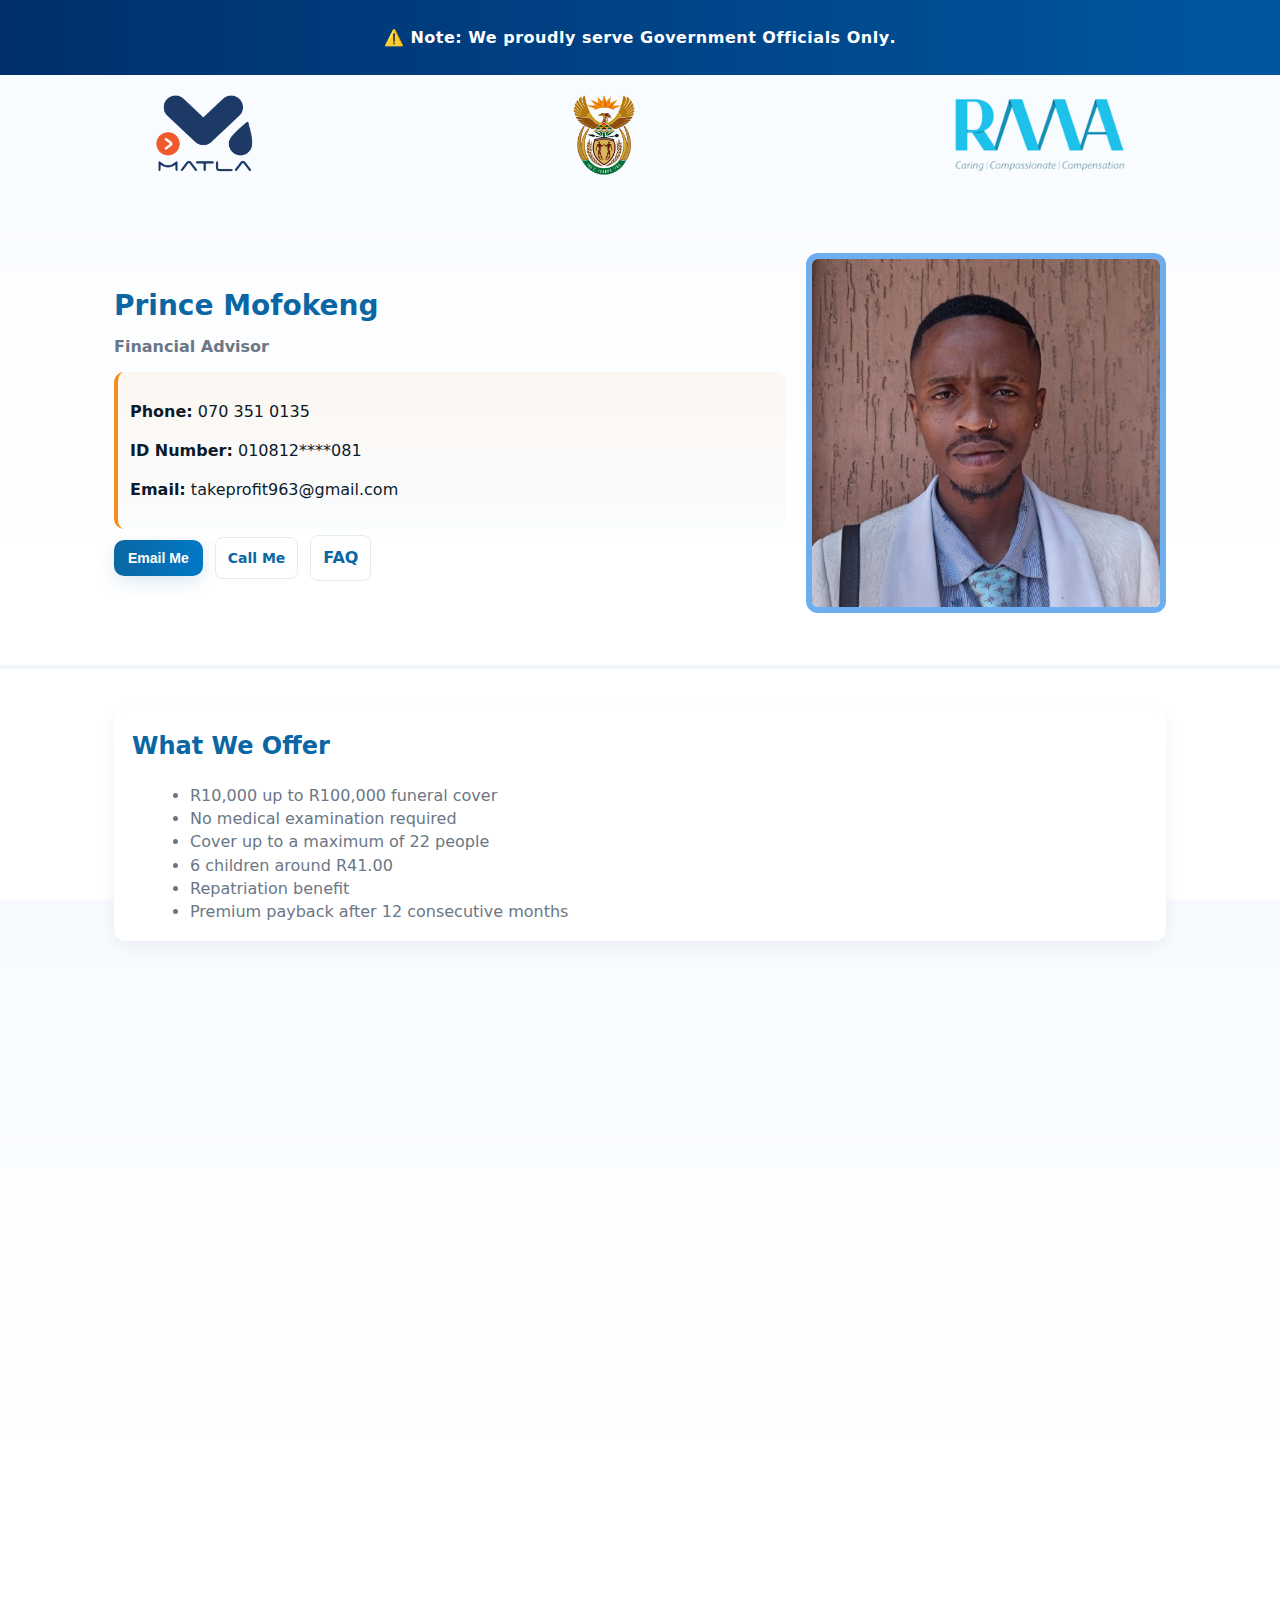
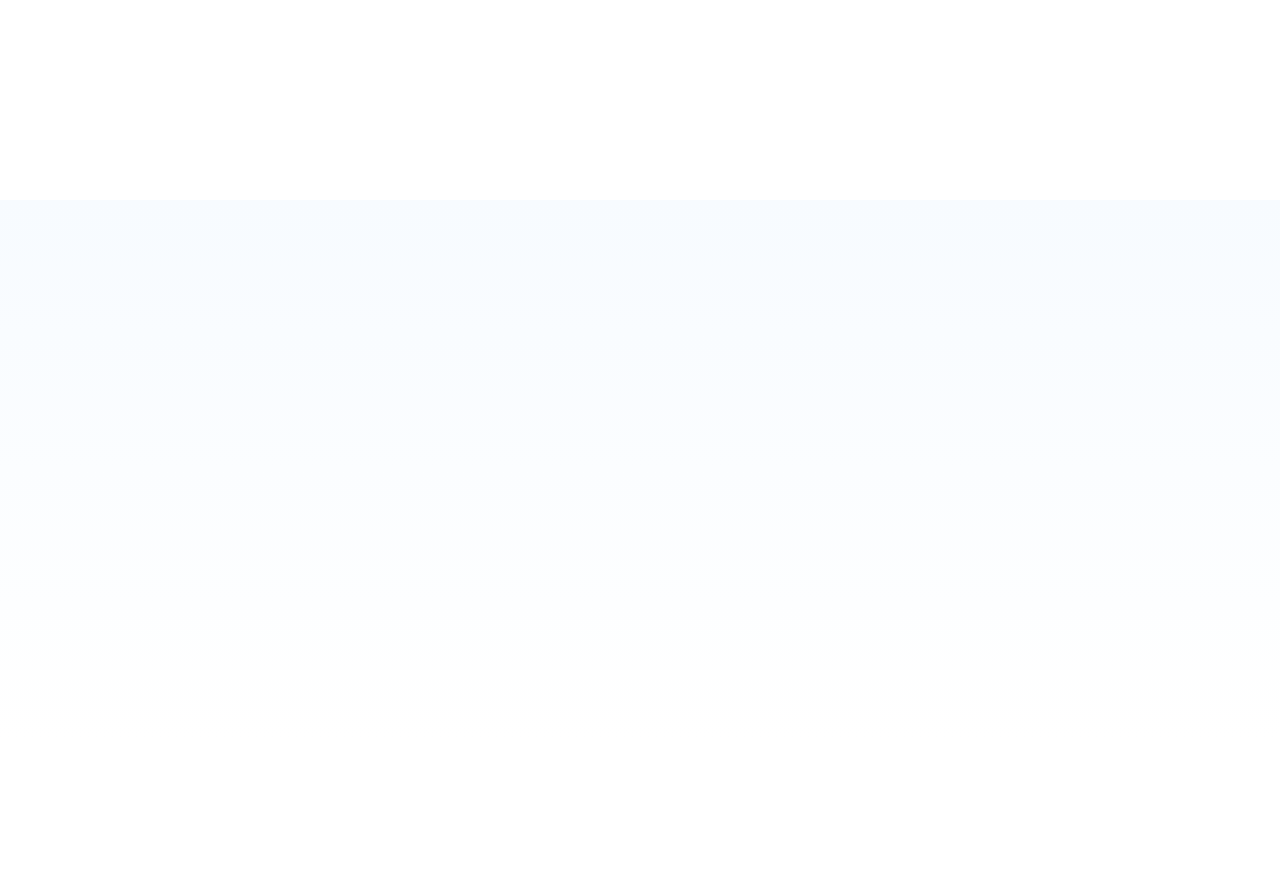
<file: index.html>
<!doctype html>
<html lang="en">
<head>
  <meta charset="utf-8" />
  <meta name="viewport" content="width=device-width, initial-scale=1" />
  <title>Matla Life— Prince Mofokeng</title>

  <!-- SEO / Meta -->
  <meta name="description" content="RMA Consolidated Funeral Cover Agent — Serving only government officials. Affordable funeral cover with value-added benefits." />
  <meta name="author" content="Pule Mathikha" />
  <meta property="og:title" content="RMA Agent Profile — Prince Mofokeng" />
  <meta property="og:description" content="RMA Consolidated Funeral Cover Agent for government officials offering comprehensive coverage." />
  <meta property="og:image" content="./img/Profile_pic.jpeg" />
  <meta property="og:type" content="website" />

  <!-- Favicon -->
  <link rel="icon" type="image/png" href="./img/partners/Matla-Logo.png" />

  <!-- Stylesheets -->
  <link rel="stylesheet" href="./static/theme.css" />
  <link rel="stylesheet" href="./static/partners.css" />
  <link rel="stylesheet" href="./static/gov_Banner.css" />
</head>

<body>
  <!-- Notice Banner -->
  <div class="gov-banner">
    <p>⚠️ <strong>Note:</strong> We proudly serve <strong>Government Officials Only</strong>.</p>
  </div>

  <!-- Logo Header -->
  <div class="header-logos">
    <div class="header-logo">
      <!-- Matla Life -->
      <a href="www.matlalife.co.za" target="_blank" rel="noopener noreferrer" title="Matla Life Website">
        <img src="./img/partners/Matla-Logo.png"
             alt="Matla Financial Services Logo"
             class="main-logo"
             loading="lazy" />
      </a>
    </div>

    <div class="gov-logo">
      <!-- Government -->
      <a href="https://www.gov.za/" target="_blank" rel="noopener noreferrer" title="Government website">
        <img src="./img/partners/Gov_Za.png"
             alt="Government Partner Logo"
             class="main-logo"
             loading="lazy" />
      </a>
    </div>

    <div class="gov-logo">
      <!-- RMA -->
      <a href="https://www.randmutual.co.za" target="_blank" rel="noopener noreferrer" title="Rand Mutual Assurance Website">
        <img src="./img/partners/RMA_logo.png"
             alt="Rand Mutual Assurance Logo"
             class="main-logo"
             loading="lazy" />
      </a>
    </div>
  </div>

  <!-- Hero Section -->
  <header class="hero">
    <div class="container hero-grid">
      <div class="hero-left">
        <h1 id="agent-name">Prince Mofokeng</h1>
        <p class="agent-role">Financial Advisor</p>

        <div class="agent-box">
          <p><strong>Phone:</strong> <span id="agent-box-phone">070 351 0135</span></p>
          <p><strong>ID Number:</strong> <span id="agent-box-number">010812****081</span></p>
          <p><strong>Email:</strong> <span id="agent-box-email">takeprofit963@gmail.com</span></p>
        </div>

        <div class="cta-row">
          <a href="mailto:takeprofit963@gmail.com" aria-label="Email Prince Mofokeng">
            <button class="btn btn-primary" title="Email the agent">Email Me</button>
          </a>

          <a class="btn btn-outline" href="tel:0703510135" aria-label="Call RMA Agent" title="Call Me">Call Me</a>

          <a class="faq-link" href="faq.html" class="btn btn-outline" title="Frequently Asked Questions" aria-label="View Frequently Asked Questions">FAQ</a>
        </div>
      </div>

      <div class="hero-right">
        <img id="agent-photo" src="./img/Profile_pic.jpeg" alt="Portrait of Prince Mofokeng, RMA Agent" loading="lazy" />
      </div>
    </div>
  </header>

  <!-- Main Content -->
  <main class="container">

    <!-- What We Offer -->
    <section class="card fade-in" id="offer">
      <h2>What We Offer</h2>
      <ul class="bullets">
        <li>R10,000 up to R100,000 funeral cover</li>
        <li>No medical examination required</li>
        <li>Cover up to a maximum of 22 people</li>
        <li>6 children around R41.00</li>
        <li>Repatriation benefit</li>
        <li>Premium payback after 12 consecutive months</li>
      </ul>
    </section>

    <!-- Value-Added Services -->
    <section class="card fade-in" id="value-added">
      <h2>Value-Added Services (optional)</h2>
      <ul class="bullets">
        <li>Airtime Benefit — R350</li>
        <li>Grocery — R1400</li>
        <li>Wills and Testaments</li>
        <li>Telephonic Trauma Counselling</li>
        <li>Tax and Financial Support</li>
        <li>Car Hire Option</li>
      </ul>
    </section>
    
        <!-- Matla Life Plan Section -->
    <section class="card fade-in" id="matla-life-plan">
      <h2>Matla Life Plan</h2>
      <p>
        The <strong>Matla Wills and Estate Benefit</strong> offers a free will drafting, collection, safe-keeping,
        and unlimited amendments at no cost. This policy is the most cost-effective way to provide
        funding to cover your estate legal costs. It can also prevent massive delays in administering
        your estate, saving your family from trauma and, at worst, financial ruin. Your cover amounts
        include fees up to <strong>R282,568</strong>.
      </p>
      <p>
        Capital Legacy Solutions (Pty) Ltd is an authorised financial services provider. The
        <em>Legacy Protection Plan™</em> is underwritten by Guardrisk Life Ltd, a licensed life insurer.
      </p>

      <div class="benefit-group">
        <div class="benefit-card">
          <h3>Matla Family Benefit</h3>
          <p>
            Provides a lump-sum payout upon the passing of you or a loved one, easing the financial burden
            of funeral expenses. It covers you, your spouse, children, and extended family with cover amounts
            ranging from <strong>R10,000</strong> to <strong>R150,000</strong>.
          </p>
          <p>
            Designed for flexibility, this benefit offers essential financial support for loved ones during
            difficult times.
          </p>
        </div>

        <!-- Matla Life Benefits -->
        <div class="benefit-card">
          <h3>Matla Life Benefit</h3>
          <p>
            Provides a lump-sum payout ensuring that your family or loved ones are financially secure in the
            event of your passing. It offers peace of mind and guarantees that your financial responsibilities
            are taken care of even after your death.
          </p>
          <p>
            This simple, no-medical life cover offers protection up to <strong>R1,500,000</strong>. Designed for
            accessibility and affordability, it ensures peace of mind against unforeseen circumstances.
          </p>
        </div>
      </div>
    </section>


















    <!-- Partner Logos -->
    <section class="partners fade-in">
      <h2>Our Trusted Partners</h2>
      <div class="logo-slider">
        <div class="logo-track">
          <img src="./img/partners/RMA_logo.png" alt="RMA Logo" loading="lazy" />

          <img src="./img/partners/matla-text.png" alt="Matla Financial Services Logo" loading="lazy" />

          <img src="./img/partners/Gov_Za.png" alt="Gov Logo" loading="lazy" />


          <img src="./img/partners/Cartel_Events_&_Catering.png" alt="Cartel Events & Catering Logo" loading="lazy" />
          <img src="./img/partners/C_L_logo.png" alt="C&L Logo" loading="lazy" />

          <!-- Duplicate set for seamless loop -->
          <img src="./img/partners/RMA_logo.png" alt="RMA Logo" loading="lazy" />
          <img src="./img/partners/Matla-Logo.png" alt="Matla Financial Services Logo" loading="lazy" />
          <img src="./img/partners/Cartel_Events_&_Catering.png" alt="Cartel Events & Catering Logo" loading="lazy" />
          <img src="./img/partners/C_L_logo_Text.png" alt="C&L Logo" loading="lazy" />

          <img src="./img/partners/Gov_Za.png" alt="Gov Logo" loading="lazy" />
        </div>
      </div>
    </section>
  </main>

  <!-- Footer -->
  <footer class="card fade-in" id="contact">
    <h2>Contact & Get a Quote</h2>
    <p>
      We serve <strong>Government Officials Only</strong>.  
      Call RMA Contact Centre at <strong>0860 222 132</strong> or email  
      <a href="mailto:contactcentre@randmutual.co.za">contactcentre@randmutual.co.za</a>.
    </p>

    <div class="contact-cta">
      <a class="btn btn-primary" href="mailto:takeprofit963@gmail.com" aria-label="Email Prince Mofokeng">Email Me</a>
      <a class="btn btn-outline" href="tel:0703510135" aria-label="Call RMA Agent">Call Me</a>
      <a class="btn btn-outline" href="tel:0860222132" aria-label="Call RMA Contact Centre">Call Contact Centre</a>
    </div>

    <div class="footer-info">
      <p><strong>Office Hours:</strong> Mon – Fri, 8:00 – 17:30</p>
      <p><strong>Phone:</strong> +27 (0) 10 065 2659 | +27 (0) 10 061 1885</p>
      <p><strong>Address:</strong> 23 Wellington Rd, Parktown, Johannesburg, 2193</p>
    </div>

    <p class="small-note">
      Prince Mofokeng © 2025 Junior Financial Advisor —  
      <a href="https://www.matlalife.co.za" target="_blank" rel="noopener noreferrer">Matla Life</a>
    </p>
  </footer>


  <!-- JS Animations -->
  <script src="animation.js" defer></script>
</body>
</html>
</file>
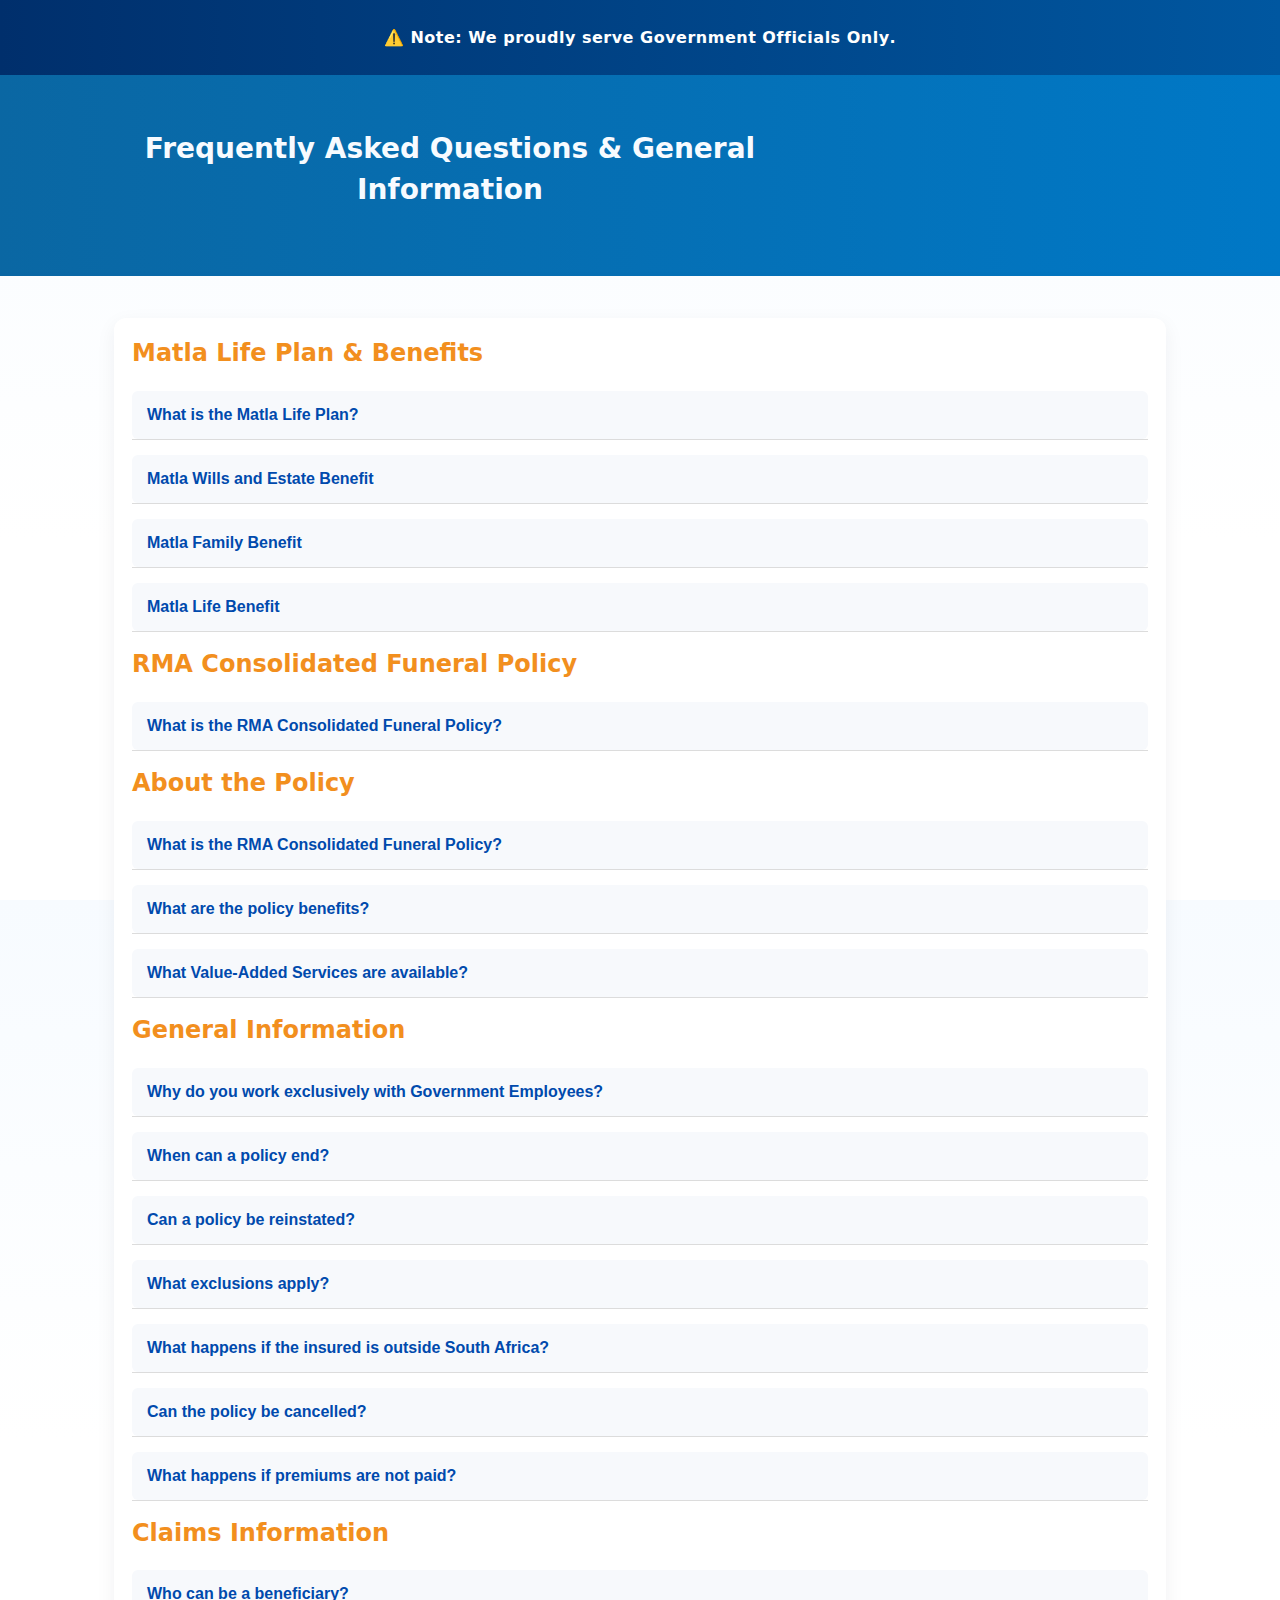
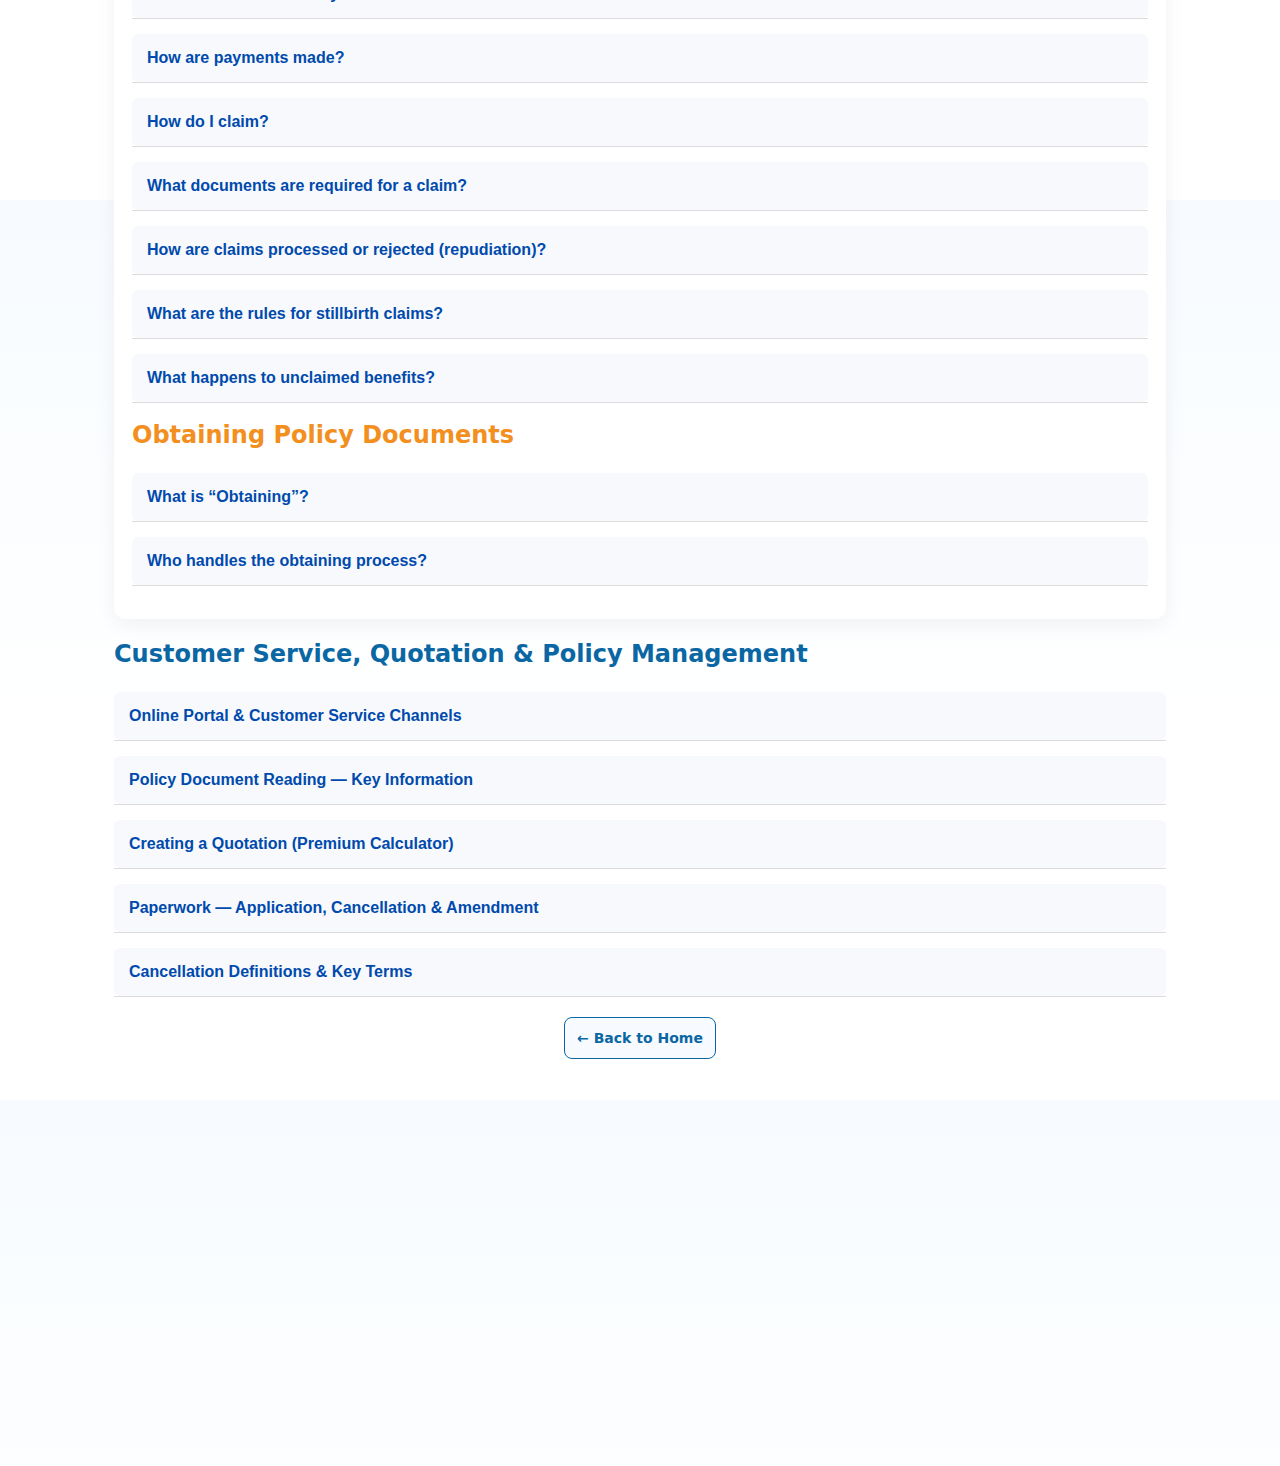
<file: faq.html>
<!DOCTYPE html>
<html lang="en">
<head>
  <meta charset="UTF-8" />
  <meta name="viewport" content="width=device-width, initial-scale=1.0" />
  <title>FAQ — RMA Consolidated Funeral Policy</title>

  <!-- SEO / Meta -->
  <meta name="description" content="Frequently Asked Questions and General Information about the RMA Funeral Policy for government officials." />
  <meta name="author" content="Pule Mathikha" />
  <meta property="og:title" content="RMA FAQ — Pule Mathikha" />
  <meta property="og:description" content="Find answers to common questions about the RMA Consolidated Funeral Policy for government officials." />
  <meta property="og:image" content="./img/Profile_pic.jpeg" />
  <meta property="og:type" content="website" />
  <!-- Favicon -->
  <link rel="icon" type="image/png" href="./img/partners/Matla-Logo.png" />



  <!-- Stylesheets -->
  <link rel="stylesheet" href="./static/theme.css" />
  <link rel="stylesheet" href="static/partners.css" />
  <link rel="stylesheet" href="static/faq.css" />
  <link rel="stylesheet" href="static/nav_faq.css" />
  <link rel="stylesheet" href="./static/gov_Banner.css">
</head>

<body>

  <!-- Notice Banner -->
  <div class="gov-banner">
    <p>⚠️ <strong>Note:</strong> We proudly serve <strong>Government Officials Only</strong>.</p>
  </div>


  <!-- Header -->
  <header class="hero small-hero">
    <div class="container hero-grid">
      <div class="hero-left">
        
        <h1 class="agent-role">Frequently Asked Questions & General Information</h1>
      </div>
    </div>
  </header>

  <!-- FAQ Section -->
  <main class="container">
    <section class="card fade-in" id="faq">


            <!-- MATLA LIFE PLAN -->
      <h2>Matla Life Plan & Benefits</h2>

      <div class="faq-item">
        <button class="faq-question">What is the Matla Life Plan?</button>
        <div class="faq-answer">
          <p>
            The Matla Life Plan offers comprehensive financial protection through three key benefits:
            the <strong>Matla Wills and Estate Benefit</strong>, the <strong>Matla Family Benefit</strong>, and
            the <strong>Matla Life Benefit</strong>. These benefits are designed to support families
            during difficult times, ensuring stability, peace of mind, and security.
          </p>
        </div>
      </div>

      <div class="faq-item">
        <button class="faq-question">Matla Wills and Estate Benefit</button>
        <div class="faq-answer">
          <p>
            The <strong>Matla Wills and Estate Benefit</strong> offers a free will drafting, collection,
            safe-keeping, and unlimited amendments at no cost. This benefit ensures that your
            estate is legally secure and prevents unnecessary delays and costs during estate
            administration.
          </p>
          <ul>
            <li>Free will drafting and collection service.</li>
            <li>Unlimited amendments at no extra cost.</li>
            <li>Covers estate legal costs up to <strong>R282,568</strong>.</li>
            <li>Reduces trauma and potential financial ruin for your family.</li>
          </ul>
          <p>
            Capital Legacy Solutions (Pty) Ltd is an authorised financial services provider.
            The Legacy Protection Plan™ is underwritten by Guardrisk Life Ltd, a licensed life insurer.
          </p>
        </div>
      </div>

      <div class="faq-item">
        <button class="faq-question">Matla Family Benefit</button>
        <div class="faq-answer">
          <p>
            The <strong>Matla Family Benefit</strong> provides a lump sum payout upon the passing
            of you or a loved one. This helps ease the financial burden of funeral expenses
            while offering flexibility and support for extended family members.
          </p>
          <ul>
            <li>Provides a lump sum to cover funeral and related expenses.</li>
            <li>Cover ranges from <strong>R10,000 to R150,000</strong>.</li>
            <li>Includes spouse, children, and extended family members.</li>
            <li>Designed for flexibility and immediate support during difficult times.</li>
          </ul>
        </div>
      </div>

      <div class="faq-item">
        <button class="faq-question">Matla Life Benefit</button>
        <div class="faq-answer">
          <p>
            The <strong>Matla Life Benefit</strong> provides a lump sum payout upon the policyholder’s
            death to ensure your loved ones remain financially secure. It’s designed to protect
            your family’s future by covering ongoing financial obligations.
          </p>
          <ul>
            <li>Basic life cover with no medical examination required.</li>
            <li>Cover up to <strong>R1,500,000</strong>.</li>
            <li>Ensures your family remains financially secure after your passing.</li>
            <li>Provides peace of mind and easy accessibility.</li>
          </ul>
        </div>
      </div>

      <!-- RMA -->
      <h2>RMA Consolidated Funeral Policy</h2>

      <div class="faq-item">
        <button class="faq-question">What is the RMA Consolidated Funeral Policy?</button>
        <div class="faq-answer">
          <p>The RMA Consolidated Funeral Policy allows you to combine multiple funeral plans into one comprehensive and affordable plan while maintaining or increasing cover value.</p>
          <ul>
            <li>Consolidates existing funeral policies into one simple plan.</li>
            <li>Saves up to <strong>50%</strong> on premiums.</li>
            <li>Ensures all benefits meet client needs.</li>
          </ul>
        </div>
      </div>

      <!-- ABOUT THE POLICY -->
      <h2>About the Policy</h2>

      <div class="faq-item">
        <button class="faq-question">What is the RMA Consolidated Funeral Policy?</button>
        <div class="faq-answer">
          <p>This policy allows policyholders to consolidate multiple funeral plans under one cost-effective plan while potentially increasing cover and saving up to <strong>50%</strong> on premiums.</p>
          <ul>
            <li>Combines existing funeral policies into a single manageable policy.</li>
            <li>Reduces premium duplication and administrative burden.</li>
            <li>Ensures all changes align with client needs and affordability.</li>
          </ul>
        </div>
      </div>

      <div class="faq-item">
        <button class="faq-question">What are the policy benefits?</button>
        <div class="faq-answer">
          <ul>
            <li>Funeral lump-sum payout.</li>
            <li>Annual premium and benefit increase options:
              <ul>
                <li>No increase</li>
                <li>5% premium increase / 4% benefit increase</li>
                <li>10% premium increase / 8% benefit increase</li>
              </ul>
            </li>
            <li>30-day free cover period.</li>
            <li>Annual premium payback (cashback over 12 months).</li>
          </ul>
        </div>
      </div>

      <div class="faq-item">
        <button class="faq-question">What Value-Added Services are available?</button>
        <div class="faq-answer">
          <p><strong>Included:</strong> Body repatriation (transportation over 100 km).</p>
          <p><strong>Optional:</strong></p>
          <ul>
            <li>Airtime Benefit – R350</li>
            <li>Grocery Benefit – R1,400</li>
            <li>Wills & Testaments drafting assistance</li>
            <li>Tax and Financial Support helpline</li>
          </ul>
        </div>
      </div>

      <!-- GENERAL INFORMATION -->
      <h2>General Information</h2>

      <div class="faq-item">
  <button class="faq-question">Why do you work exclusively with Government Employees?</button>
  <div class="faq-answer">
    <p>
      We specialize in serving <strong>Government Employees</strong> because our research has shown that many public servants
      often hold multiple policies and may be paying more than necessary in premiums and taxes.
      By focusing on this group, we’re able to provide tailored financial solutions that:
    </p>
    <ul>
      <li>Help consolidate existing funeral policies into one affordable plan.</li>
      <li>Ensure tax efficiency through proper structuring and financial planning.</li>
      <li>Offer stability and security for individuals with consistent income and verified employment.</li>
    </ul>
    <p>
      Our goal is to help government officials maximize the value of their cover while reducing unnecessary costs and financial strain.
    </p>
  </div>
</div>


      <div class="faq-item">
        <button class="faq-question">When can a policy end?</button>
        <div class="faq-answer">
          <ul>
            <li>Policyholder or RMA cancels the policy.</li>
            <li>No one is available to continue payments (no premium waiver).</li>
            <li>Premiums are not paid within due date or grace period.</li>
            <li>Life assured is absent from RSA for over 3 months.</li>
          </ul>
        </div>
      </div>

      <div class="faq-item">
        <button class="faq-question">Can a policy be reinstated?</button>
        <div class="faq-answer">
          <ul>
            <li>Reinstatement is allowed once every 24 months.</li>
            <li>Must be done within 3 months of lapse or cancellation.</li>
            <li>All outstanding premiums must be paid in full.</li>
            <li>No new waiting periods apply for reinstated funeral benefits.</li>
          </ul>
        </div>
      </div>

      <div class="faq-item">
        <button class="faq-question">What exclusions apply?</button>
        <div class="faq-answer">
          <ul>
            <li>Participation in war, terrorism, or nuclear-related events.</li>
            <li>Use of drugs not prescribed by a medical professional.</li>
            <li>Driving under the influence of alcohol or racing activities.</li>
            <li>Operating or parachuting from aircraft/hot-air balloons (non-passenger).</li>
            <li>Criminal activities or incarceration.</li>
            <li>Deliberate exposure to exceptional danger (except life-saving attempts).</li>
          </ul>
        </div>
      </div>

      <div class="faq-item">
        <button class="faq-question">What happens if the insured is outside South Africa?</button>
        <div class="faq-answer">
          <ul>
            <li>Cover remains active up to 3 consecutive months if employed temporarily abroad.</li>
            <li>Beyond 3 months, cover and premium payments are suspended.</li>
          </ul>
        </div>
      </div>

      <div class="faq-item">
        <button class="faq-question">Can the policy be cancelled?</button>
        <div class="faq-answer">
          <p><strong>Cooling-off Period:</strong></p>
          <ul>
            <li>31 days for new policies.</li>
            <li>60 days for replacement policies.</li>
            <li>All premiums collected will be refunded within this period.</li>
          </ul>
        </div>
      </div>

      <div class="faq-item">
        <button class="faq-question">What happens if premiums are not paid?</button>
        <div class="faq-answer">
          <ul>
            <li><strong>Grace Period:</strong> 31 days.</li>
            <li><strong>Lapse:</strong> Policy lapses if 2 premiums are outstanding (not necessarily consecutive).</li>
          </ul>
        </div>
      </div>

      <!-- CLAIMS -->
      <h2>Claims Information</h2>

      <div class="faq-item">
        <button class="faq-question">Who can be a beneficiary?</button>
        <div class="faq-answer">
          <ul>
            <li>Must be over 18 years of age.</li>
            <li>Can be updated once per year by the policyholder.</li>
            <li>If both beneficiary and main member pass away, benefits go to the estate.</li>
          </ul>
        </div>
      </div>

      <div class="faq-item">
        <button class="faq-question">How are payments made?</button>
        <div class="faq-answer">
          <ul>
            <li>All payments are made in South African Rand (ZAR).</li>
            <li>Only paid into South African bank accounts.</li>
          </ul>
        </div>
      </div>

      <div class="faq-item">
        <button class="faq-question">How do I claim?</button>
        <div class="faq-answer">
          <p>Clients can submit claims through:</p>
          <ul>
            <li>Their Financial Advisor (FA)</li>
            <li>RMA directly — call <strong>0860 222 132</strong> or email <a href="mailto:funeralclaims@randmutual.co.za">funeralclaims@randmutual.co.za</a></li>
          </ul>
        </div>
      </div>

      <div class="faq-item">
        <button class="faq-question">What documents are required for a claim?</button>
        <div class="faq-answer">
          <ul>
            <li>Completed RMA claim form</li>
            <li>Certified ID of deceased and claimant</li>
            <li>Death certificate (Dept. of Home Affairs)</li>
            <li>DHA 1663 or 1660 (notification forms)</li>
            <li>Proof of claimant’s bank account</li>
            <li>Police report (if death was unnatural)</li>
          </ul>
        </div>
      </div>

      <div class="faq-item">
        <button class="faq-question">How are claims processed or rejected (repudiation)?</button>
        <div class="faq-answer">
          <p>RMA reserves the right not to pay claims if:</p>
          <ul>
            <li>Incomplete or incorrect information is provided.</li>
            <li>The claim is fraudulent.</li>
            <li>Premiums were not paid or policy lapsed.</li>
          </ul>
          <p>Rejected claims can be appealed within <strong>90 days</strong> of notification.  
          If upheld, clients can escalate to the <strong>Ombudsman</strong> for review.</p>
        </div>
      </div>

      <div class="faq-item">
        <button class="faq-question">What are the rules for stillbirth claims?</button>
        <div class="faq-answer">
          <ul>
            <li>Stillbirths due to termination are excluded.</li>
            <li>Doctor’s letter confirming gestation period required.</li>
            <li>Maximum of three stillbirth claims per policyholder.</li>
          </ul>
        </div>
      </div>

      <div class="faq-item">
        <button class="faq-question">What happens to unclaimed benefits?</button>
        <div class="faq-answer">
          <p>If beneficiaries cannot be reached, the claim remains valid indefinitely until payment is successfully made.</p>
        </div>
      </div>

      <!-- OBTAINING -->
      <h2>Obtaining Policy Documents</h2>

      <div class="faq-item">
        <button class="faq-question">What is “Obtaining”?</button>
        <div class="faq-answer">
          <p>It refers to the process of collecting a client’s policy documents from their current insurer to:</p>
          <ul>
            <li>Draft accurate quotations.</li>
            <li>Avoid cancelling or duplicating incorrect policies.</li>
            <li>Identify cross-selling opportunities.</li>
          </ul>
        </div>
      </div>

      <div class="faq-item">
        <button class="faq-question">Who handles the obtaining process?</button>
        <div class="faq-answer">
          <p>Primarily handled by the <strong>FA Admin Support</strong> team with assistance from FA and JFA staff.</p>
          <ul>
            <li>Consent form is emailed to the insurer.</li>
            <li>Follow-ups are done if no response is received.</li>
            <li>Conference calls may be used for verbal consent when required.</li>
          </ul>
          <p>Before emailing, ensure all consent form details are filled correctly.</p>
        </div>
      </div>

    </section>

    <!-- CUSTOMER SERVICE, QUOTATION & POLICY MANAGEMENT -->
<h2>Customer Service, Quotation & Policy Management</h2>

<div class="faq-item">
  <button class="faq-question">Online Portal & Customer Service Channels</button>
  <div class="faq-answer">
    <p>Some insurers provide online and WhatsApp customer service channels for quick access to policy details and support. Always use the <strong>client’s phone</strong> when communicating via WhatsApp.</p>
    <ul>
      <li><strong>Sanlam Sky:</strong> +27 86 123 5433</li>
      <li><strong>Sanlam Life:</strong> +27 860 100 266</li>
      <li><strong>Old Mutual:</strong> +27 860 933 333</li>
      <li><strong>Metropolitan:</strong> +27 86 0724 724</li>
    </ul>
  </div>
</div>

<div class="faq-item">
  <button class="faq-question">Policy Document Reading — Key Information</button>
  <div class="faq-answer">
    <p>When reading a client’s policy document to prepare a quotation, look for the following details:</p>
    <ol>
      <li><strong>Type of Policy</strong> — Is it a life cover, retirement annuity, funeral policy, etc.?</li>
      <li><strong>Policy Number</strong> — Identifies unique or duplicate policies (same number = one policy).</li>
      <li><strong>Commencement Date</strong> — Helps determine if waiting periods are completed.</li>
      <li><strong>People Covered</strong> — Include date of birth and cover amount per individual.</li>
      <li><strong>Total Premium</strong> — Total monthly premium paid by the client.</li>
    </ol>
  </div>
</div>

<div class="faq-item">
  <button class="faq-question">Creating a Quotation (Premium Calculator)</button>
  <div class="faq-answer">
    <p>When creating a quotation using RMA’s premium calculator:</p>
    <ul>
      <li>Lives can be removed from the policy to adjust the total premium.</li>
      <li>Premiums automatically recalculate based on the number of insured lives.</li>
      <li>Training videos for quotation creation are available through RMA’s internal resources.</li>
    </ul>
  </div>
</div>

<div class="faq-item">
  <button class="faq-question">Paperwork — Application, Cancellation & Amendment</button>
  <div class="faq-answer">
    <p>RMA uses standardised documents for managing policy applications and updates:</p>
    <ol>
      <li><strong>Application Form</strong> — Used to collect client details for a new or replacement policy.</li>
      <li><strong>Cancellation Form</strong> — Used to cancel previous policies on the client’s behalf.</li>
      <ul>
        <li>Prevents double debits.</li>
        <li>Ensures client policies move fully to RMA.</li>
        <li>Ensures claim eligibility without waiting period repetition.</li>
        <li>Improves affordability.</li>
      </ul>
      <li><strong>Amendment Form</strong> — Used to modify existing policies (e.g., remove or add lives).</li>
    </ol>

    <p>Additional processes include:</p>
    <ul>
      <li><strong>Re-dating</strong> and <strong>Replacement</strong> — Adjusting start dates or replacing old policies.</li>
      <li>Clients can also visit insurer branches to collect documents directly.</li>
      <li>Conference calls can be made while with the client to verify or obtain consent.</li>
    </ul>
  </div>
</div>

<div class="faq-item">
  <button class="faq-question">Cancellation Definitions & Key Terms</button>
  <div class="faq-answer">
    <p>When managing cancellations, the following terms are important:</p>
    <ul>
      <li><strong>Cooling-off Period:</strong> Time frame during which a new policy can be cancelled (31 days new, 60 days replacement).</li>
      <li><strong>Grace Period:</strong> 31 days to pay overdue premiums before the policy lapses.</li>
      <li><strong>Lapse:</strong> Policy ends after 2 unpaid premiums (not necessarily consecutive).</li>
      <li><strong>NTU:</strong> “Not Taken Up” — policy never activated due to non-payment or client withdrawal.</li>
      <li><strong>Cap Cover:</strong> The maximum coverage limit based on the main member’s chosen amount.</li>
    </ul>
  </div>
</div>



    <!-- Back Home -->

    <div style="text-align:center; margin: 20px;">
      <a href="index.html" class="btn btn-outline">← Back to Home</a>
    </div>
  </main>

   <!-- Footer -->
  <footer class="card fade-in" id="contact">
    <h2>Contact & Get a Quote</h2>
    <p>
      We serve <strong>Government Officials Only</strong>.  
      Call RMA Contact Centre at <strong>0860 222 132</strong> or email  
      <a href="mailto:contactcentre@randmutual.co.za">contactcentre@randmutual.co.za</a>.
    </p>

    <div class="contact-cta">
      <a class="btn btn-primary" href="mailto:proceedingmc@gmail.com" aria-label="Email Pule Mathikha">Email Me</a>
      <a class="btn btn-outline" href="tel:0793119969" aria-label="Call RMA Agent">Call Me</a>
      <a class="btn btn-outline" href="tel:0860222132" aria-label="Call RMA Contact Centre">Call Contact Centre</a>
    </div>

    <div class="footer-info">
      <p><strong>Office Hours:</strong> Mon – Fri, 8:00 – 17:30</p>
      <p><strong>Phone:</strong> +27 (0) 10 065 2659 | +27 (0) 10 061 1885</p>
      <p><strong>Address:</strong> 23 Wellington Rd, Parktown, Johannesburg, 2193</p>
    </div>

    <p class="small-note">
      Prince Mofokeng © 2025 Junior Financial Advisor —  
      <a href="https://www.matlalife.co.za" target="_blank" rel="noopener noreferrer">Matla Life</a>
    </p>
  </footer>

  <script src="animation.js" defer></script>
  <script>
    // Accordion toggle
    document.querySelectorAll('.faq-question').forEach(button => {
      button.addEventListener('click', () => {
        const answer = button.nextElementSibling;
        button.classList.toggle('active');
        if (button.classList.contains('active')) {
          answer.style.maxHeight = answer.scrollHeight + 'px';
        } else {
          answer.style.maxHeight = null;
        }
      });
    });
  </script>
</body>
</html>
</file>
<file: static/theme.css>
/* theme.css
   (Comment) Main stylesheet for the agent profile site.
   Replace or tweak colors & fonts if needed.
*/

/* ---------- Color palette (RMA-like) ---------- */
:root{
  --rma-blue: #0a67a3;      /* main blue */
  --rma-light-blue: #6caef0;
  --rma-orange: #f28f1e;    /* accent orange */
  --text-dark: #0b1b2b;
  --muted: #6b7785;
  --bg: #f7fbff;
  --card-bg: #ffffff;
}

/* ---------- Base & layout ---------- */
*{box-sizing:border-box}
html,body{height:100%}
body{
  margin:0;
  font-family: Inter, system-ui, -apple-system, "Segoe UI", Roboto, "Helvetica Neue", Arial;
  color:var(--text-dark);
  background: linear-gradient(180deg,var(--bg),#ffffff 60%);
  -webkit-font-smoothing:antialiased;
  -moz-osx-font-smoothing:grayscale;
  line-height:1.45;
}

/* Container centers content and adds padding */
.container{
  max-width:1100px;
  margin:0 auto;
  padding:24px;
}

/* ---------- Hero section ---------- */
.hero{
  padding:28px 0;
  border-bottom:4px solid rgba(10,103,163,0.06);
}
.hero-grid{
  display:grid;
  grid-template-columns: 1fr 360px;
  gap:20px;
  align-items:center;
}

/* left side */
.hero-left h1{
  margin:0 0 8px 0;
  font-size:28px;
  color: var(--rma-blue);
}
.agent-role{ color:var(--muted); margin:0 0 12px 0; font-weight:600; }
.agent-info{ list-style:none; padding:0; margin:0 0 16px 0; color:var(--muted) }
.agent-info li{ margin:6px 0; }

/* buttons */
.cta-row{ display:flex; gap:12px; align-items:center; margin-top:6px; }
.btn{
  display:inline-block;
  padding:10px 14px;
  border-radius:10px;
  text-decoration:none;
  font-weight:600;
  font-size:14px;
  cursor:pointer;
  border:0;
}
.btn-primary{
  background: linear-gradient(90deg,var(--rma-blue),#0078c6);
  color:white;
  box-shadow: 0 6px 18px rgba(10,103,163,0.14);
}
.btn-secondary{
  background:transparent;
  border:1px solid rgba(10,103,163,0.12);
  color:var(--rma-blue);
}

/* right side: photo */
.hero-right img{
  width:100%;
  max-width:360px;
  height:auto;
  border-radius:12px;
  border:6px solid var(--rma-light-blue);
  display:block;
}

/* ---------- Cards for content ---------- */
.card{
  background:var(--card-bg);
  border-radius:12px;
  padding:18px;
  margin:18px 0;
  box-shadow: 0 6px 20px rgba(11,27,43,0.06);
}
h2{ margin-top:0; color:var(--rma-blue) }
.bullets{ margin:10px 0 0 18px; color:var(--muted) }

/* small boxed agent info reused in the document */
.agent-box{
  margin-top:14px;
  background:linear-gradient(180deg, rgba(242,143,30,0.06), rgba(10,103,163,0.02));
  padding:12px;
  border-radius:10px;
  border-left:4px solid var(--rma-orange);
}

/* contact area */
.contact-cta{ display:flex; gap:12px; margin-top:12px; align-items:center; }
.btn-outline{
  background:transparent; border:1px solid rgba(10,103,163,0.12); padding:10px 12px; border-radius:8px; color:var(--rma-blue);
}
/* footer contact info */
.footer-info {
  margin-top: 1.5rem;
  text-align: center;
  font-size: 0.95rem;
  color: #444;
  line-height: 1.6;
}

.footer-info p {
  margin: 4px 0;
}

footer a {
  color: var(--primary-color);
  text-decoration: none;
}

footer a:hover {
  text-decoration: underline;
}

/* footer small note */
.small-note{ color:var(--muted); font-size:13px; margin-top:12px; }

/* ---------- Small screens responsiveness ---------- */
@media (max-width:880px){
  .hero-grid{ grid-template-columns: 1fr; text-align:left; }
  .hero-right{ order:-1; margin-bottom:12px; }
  .hero-right img{ 
    max-width:50%;
    display: flex;
    justify-content: center;
    margin: 0 auto;
  }
  .container{ padding:16px; }
}

/* ---------- Utility classes for animations (start hidden) ---------- */
.fade-in{ opacity:0; transform: translateY(24px); transition: all 600ms cubic-bezier(.2,.9,.2,1); }
.fade-in.visible{ opacity:1; transform:none; }


/* ======================================
   Matla Life Plan Section Styling
   ====================================== */
#matla-life-plan {
  background: linear-gradient(180deg, #ffffff, #f4f8ff);
  border-left: 4px solid #004aad; /* Matla Blue */
  padding: 30px;
  border-radius: 12px;
  box-shadow: 0 4px 10px rgba(0, 0, 0, 0.08);
}

#matla-life-plan h2 {
  color: #004aad;
  margin-bottom: 20px;
}

#matla-life-plan p {
  color: #333;
  line-height: 1.6;
  margin-bottom: 15px;
}

.benefit-group {
  display: grid;
  grid-template-columns: repeat(auto-fit, minmax(280px, 1fr));
  gap: 25px;
  margin-top: 25px;
}

.benefit-card {
  background: #ffffff;
  border: 1px solid #dce3f0;
  border-radius: 12px;
  padding: 20px;
  box-shadow: 0 2px 8px rgba(0, 0, 0, 0.05);
  transition: transform 0.3s ease, box-shadow 0.3s ease;
}

.benefit-card:hover {
  transform: translateY(-5px);
  box-shadow: 0 4px 12px rgba(0, 0, 0, 0.08);
}

.benefit-card h3 {
  color: #0057a0;
  margin-bottom: 10px;
}

.benefit-card p {
  font-size: 0.95rem;
  color: #333;
  line-height: 1.5;
}

@media (max-width: 768px) {
  #matla-life-plan {
    padding: 20px;
  }
}
/* ======================================
   End of Matla Life Plan Section Styling
   ====================================== */

   .faq-link {
  background: transparent;
  border: 1px solid rgba(10, 103, 163, 0.12);
  padding: 10px 12px;
  border-radius: 8px;
  color: var(--rma-blue);
  text-decoration: none;
  font-weight: 600;
}


.faq-link:hover {
  background: rgba(10, 103, 163, 0.06);
}
</file>
<file: static/partners.css>
/* ================================
   Partner Logos Continuous Scroll
   ================================ */
.partners {
  margin-top: 40px;
  text-align: center;
  background: linear-gradient(180deg, #f9fbff, #ffffff);
  padding: 30px 0;
  overflow: hidden;
  border-radius: 12px;
  box-shadow: 0 4px 14px rgba(0, 0, 0, 0.05);
}

.partners h2 {
  color: var(--rma-blue);
  font-size: 1.5rem;
  margin-bottom: 20px;
}

.logo-slider {
  overflow: hidden;
  position: relative;
  width: 100%;
  display: flex;
  align-items: center;
}

.logo-track {
  display: flex;
  width: calc(200px * 8); /* Adjust based on number of logos */
  animation: scrollTrack 25s linear infinite;
}

.logo-track img {
  height: 60px;
  width: auto;
  margin: 0 40px;
  object-fit: contain;
  filter: grayscale(100%);
  opacity: 0.8;
  transition: filter 0.3s ease, transform 0.3s ease, opacity 0.3s ease;
}

.logo-track img:hover {
  filter: grayscale(0);
  transform: scale(1.05);
  opacity: 1;
}

/* Continuous scrolling animation */
@keyframes scrollTrack {
  0% {
    transform: translateX(0);
  }
  100% {
    transform: translateX(-50%);
  }
}

/* Responsive behavior */
@media (max-width: 768px) {
  .logo-track img {
    height: 45px;
    margin: 0 25px;
  }
  .logo-track {
    animation-duration: 18s;
  }
}
</file>
<file: static/gov_Banner.css>
/* ================================
   Government Banner & Logos
   ================================ */
.gov-banner {
  background: linear-gradient(90deg, #002f6c, #0057a0);
  color: #fff;
  text-align: center;
  font-weight: 600;
  padding: 10px 0;
  letter-spacing: 0.5px;
  position: sticky;
    top: 0;
  width: 100%;
  z-index: 1000;
}

/* Header Logos */
.header-logos {
  padding-top: 50px;
  display: flex;
  justify-content: space-around;
  align-items: center;
  gap: 50px;
  padding: 20px;
  flex-wrap: wrap;
}

.header-logos img.main-logo {
  height: 80px;
  width: auto;
  object-fit: contain;
  transition: transform 0.3s ease;
}

.header-logos img.main-logo:hover {
  transform: scale(1.05);
}

@media (max-width: 768px) {
  .header-logos {
    flex-direction: row;
    gap: 20px;
  }
  .header-logos img.main-logo {
    height: 60px;
  }
}
</file>
<file: static/faq.css>
/* =========================
   FAQ PAGE STYLING
   ========================= */
.hero-left h1,
.hero-left p {
    color: var(--bg);
}


.btn-outline {
    
    border: 1px solid var(--rma-blue);
    color: var(--rma-blue);
    background-color: var(--bg);
}

.btn-outline:hover {
    border: 1px solid var(--rma-blue);
    color: var(--bg);
    background-color: var(--rma-blue);
}


.small-hero {
  padding: 30px 0;
  text-align: center;
  background: linear-gradient(90deg, var(--rma-blue), #0078c6);
  color: white;
}

.faq-item {
  border-bottom: 1px solid rgba(10, 103, 163, 0.1);
  margin-bottom: 10px;
}

.faq-question {
  width: 100%;
  text-align: left;
  background: transparent;
  border: none;
  font-size: 1rem;
  font-weight: 600;
  color: var(--rma-blue);
  padding: 12px;
  cursor: pointer;
  transition: background 0.2s ease;
}

.faq-question:hover {
  background: rgba(10, 103, 163, 0.06);
}

.faq-question.active {
  color: var(--rma-orange);
}

.faq-answer {
  max-height: 0;
  overflow: hidden;
  transition: max-height 0.4s ease;
  padding: 0 12px;
}

.faq-answer p {
  color: var(--rma-blue);
  line-height: 1.5;
  padding: 8px 0;
}

section h2 {
  color: var(--rma-orange);
  margin-bottom: 20px;
}

/* Responsive tweaks */
@media (max-width: 768px) {
  .faq-question {
    font-size: 0.95rem;
  }
}



/* FAQ Styling */
.faq-item {
  border-bottom: 1px solid #dcdcdc;
  margin-bottom: 15px;
}

.faq-question {
  width: 100%;
  background: #f7f9fc;
  color: #004aad;
  border: none;
  text-align: left;
  padding: 15px;
  font-weight: 600;
  font-size: 1rem;
  cursor: pointer;
  transition: background 0.3s ease;
  border-radius: 6px;
}

.faq-question:hover {
  background: #eaf0ff;
}

.faq-answer {
  overflow: hidden;
  max-height: 0;
  transition: max-height 0.4s ease;
  background: #fff;
  border-left: 3px solid #004aad;
  padding: 0 15px;
}

.faq-answer p,
.faq-answer ul {
  margin: 15px 0;
  color: #333;
  line-height: 1.6;
}

.faq-table {
  width: 100%;
  border-collapse: collapse;
  margin-top: 10px;
}

.faq-table th,
.faq-table td {
  border: 1px solid #dcdcdc;
  padding: 8px 10px;
  text-align: center;
}

.faq-table th {
  background-color: #f4f8ff;
  color: #004aad;
  font-weight: bold;
}
</file>
<file: static/nav_faq.css>
.nav-links {
  margin-top: 10px;
}

.nav-links a {
  color: var(--rma-blue);
  margin-right: 15px;
  text-decoration: none;
  font-weight: 600;
}

.nav-links a:hover {
  color: var(--rma-orange);
}
</file>
